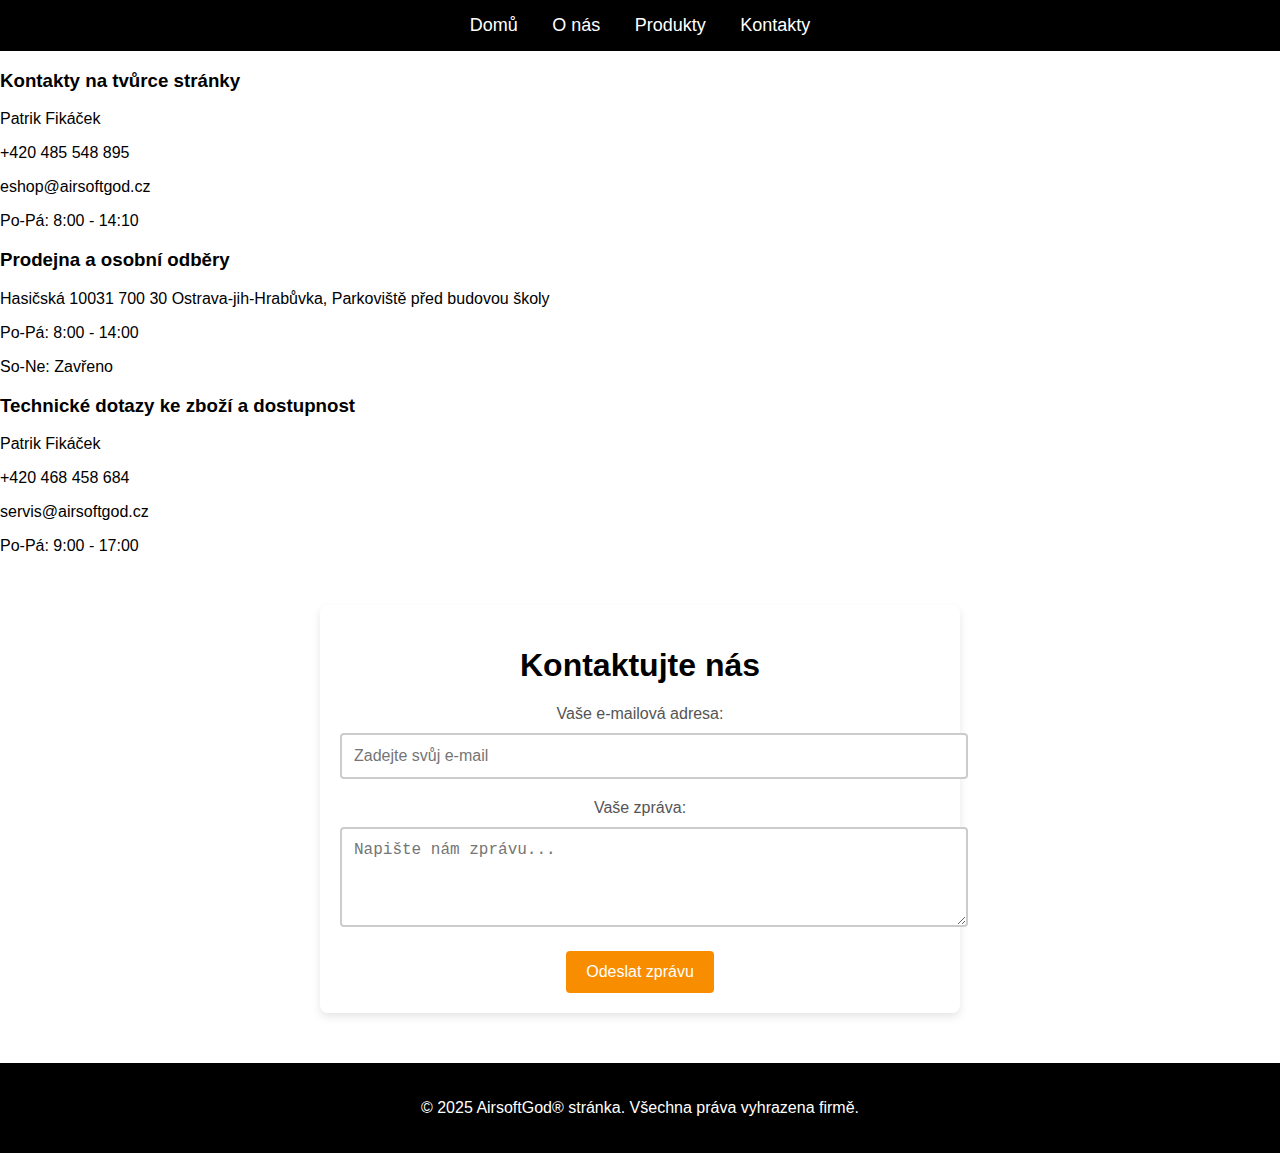
<file: Kontakty.html>
<!DOCTYPE html>
<html lang="cs">
<head>
  <meta charset="UTF-8">
  <meta name="viewport" content="width=device-width, initial-scale=1.0">
  <title>Kontakty</title>
  <link rel="stylesheet" href="style.css">
</head>
<body>
  <nav class="navbar">
    <ul class="navbar-list">
      <li><a href="index.html">Domů</a></li>
      <li><a href="O nás.html">O nás</a></li>
      <li><a href="Produkty.html">Produkty</a></li>
      <li><a href="Kontakty.html">Kontakty</a></li>
    </ul>
  </nav>

  <h3>Kontakty na tvůrce stránky</h3>
  <p>Patrik Fikáček</p>
  <p>+420 485 548 895</p>
  <p>eshop@airsoftgod.cz</p>
  <p>Po-Pá: 8:00 - 14:10</p>
  
  <h3>Prodejna a osobní odběry</h3>
  <p>Hasičská 10031 700 30 Ostrava-jih-Hrabůvka, Parkoviště před budovou školy</p>
  <p>Po-Pá: 8:00 - 14:00</p>
  <p>So-Ne: Zavřeno</p>
  
  <h3>Technické dotazy ke zboží a dostupnost</h3>
  <p>Patrik Fikáček</p>
  <p>+420 468 458 684</p>
  <p>servis@airsoftgod.cz</p>
  <p>Po-Pá: 9:00 - 17:00</p>
  
  <section id="kontakt-formular">
    <h1>Kontaktujte nás</h1>
    <form action="mailto:prodejna@priklad.cz" method="POST" enctype="text/plain">
        <label for="email">Vaše e-mailová adresa:</label>
        <input type="email" id="email" name="email" placeholder="Zadejte svůj e-mail" required>
        <label for="zprava">Vaše zpráva:</label>
        <textarea id="zprava" name="zprava" rows="4" placeholder="Napište nám zprávu..." required></textarea>
        <button type="submit">Odeslat zprávu</button>
    </form>
  </section>

  <div class="footer-content">
    <p>&copy; 2025 AirsoftGod® stránka. Všechna práva vyhrazena firmě.</p>
  </div>
  
</body>
</html>
</file>
<file: style.css>
/*Navbar*/

body {
  font-family: Arial, sans-serif;
  margin: 0;
  padding: 0;
  background-color: white;
  color: black;
}
.navbar {
  background-color: black;
  padding: 15px 0;
  text-align: center;
}
.navbar-list {
  list-style: none;
  padding: 0;
  margin: 0;
  }
.navbar-list li {
  display: inline;
  margin: 0 15px;
}
.navbar-list a {
  color: white;
  text-decoration: none;
  font-size: 18px;
}
.navbar-list a:hover {
  color: #f88d00;
}
.hero {
  text-align: center;
  padding: 50px 20px;
  background: url('https://www.balistas.cz/data/images-xl/33995-Airsoft-background.jpg') no-repeat center/cover;
  color: white;
}
.hero h1 {
  font-size: 36px;
  margin-bottom: 10px;
}
.hero p {
  font-size: 18px;
}

/*Hlavní button*/

.cta-button {
  display: inline-block;
  margin-top: 15px;
  padding: 10px 20px;
  background-color: #f88d00;
  color: white;
  text-decoration: none;
  border-radius: 5px;
  font-weight: bold;
}
.cta-button:hover {
  background-color: #f88d00;
}
.footer-content {
  text-align: center;
  padding: 20px;
  background-color: black;
  color: white;
  margin-top: 20px;
}

/*Logo PF*/

.logo {
  position: absolute;
  top: 10px;
  left: 20px;
}
.logo img {
  width: 40px;
  height: auto;
}
.discount-section {
  background-color: white;
  padding: 40px 20px;
  text-align: center;
  margin-bottom: 20px;
}
.discount-section h2 {
  font-size: 2em;
  margin-bottom: 20px;
}

/*Produkty*/

.products {
  display: flex;
  justify-content: space-around;
  gap: 20px;
  flex-wrap: wrap;
}
.product {
  background-color: #fff;
  padding: 20px;
  border: 1px solid #ddd;
  border-radius: 8px;
  width: 200px;
  text-align: center;
}
.product img {
  width: 100%;
  height: auto;
  border-bottom: 1px solid #ddd;
  padding-bottom: 10px;
}
.product h3 {
  font-size: 1.2em;
  margin: 10px 0;
}
.price {
  font-size: 1.1em;
  color: #d9534f;
}
.price del {
  color: #777;
}

/*Kontakty email*/

#kontakt-formular {
  padding: 20px;
  text-align: center;
  background-color: #ffffff;
  border-radius: 8px;
  box-shadow: 0 4px 8px rgba(0, 0, 0, 0.1);
  max-width: 600px;
  margin: 50px auto;
}
label {
  display: block;
  margin-bottom: 10px;
  color: #555;
  font-size: 16px;
}
input[type="email"], textarea {
  width: 100%;
  padding: 12px;
  margin-bottom: 20px;
  border: 2px solid #ccc;
  border-radius: 4px;
  font-size: 16px;
}
input[type="email"]:focus, textarea:focus {
  border-color: #f88d00;
  outline: none;
}
button {
  padding: 12px 20px;
  background-color: #f88d00;
  color: white;
  border: none;
  border-radius: 4px;
  font-size: 16px;
  cursor: pointer;
}
button:hover {
  background-color: #f88d00;
}

/*Odkaz na kontakty*/

a {
  color: #f88d00;
}
</file>
